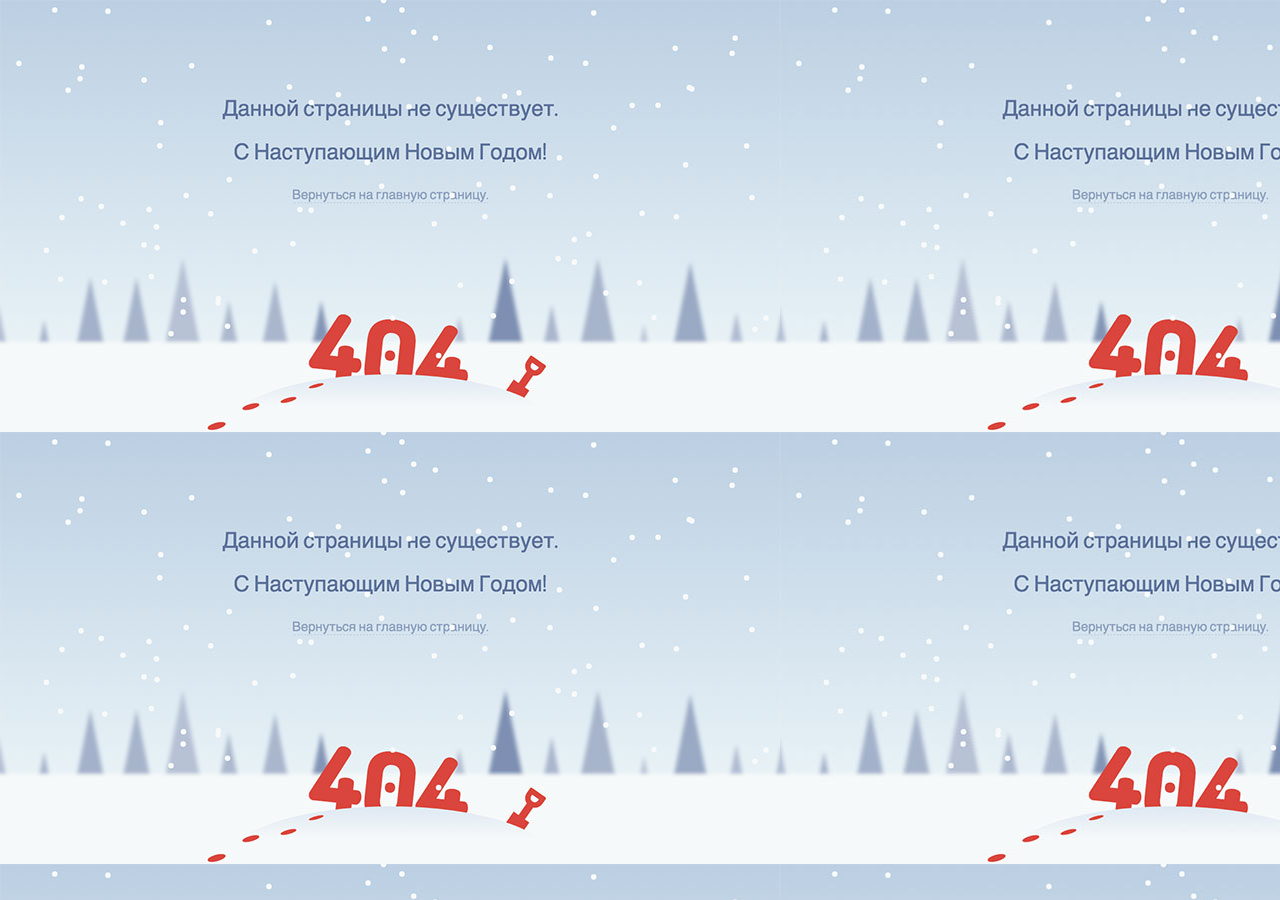
<file: web/the-end.html>
<!DOCTYPE html>
<html>
<head>
<title>404 – страница не найдена</title>
<meta charset="utf-8">
<link rel="shortcut icon" href="/favicon.ico" type="image/x-icon" />
<link href='http://fonts.googleapis.com/css?family=Open+Sans:400italic,400,700&subset=latin,cyrillic' rel='stylesheet' type='text/css'>
<style type="text/css">
	body, html {
		background-image: url('/files/404files/newyear404.png');
		margin: 0;
		padding: 0;
		height: 100%;
	}

	.error404 {
		background-size: cover;
		background-position: center;
		position: absolute;
		top: 0;
		bottom: 0;
		right: 0;
		left: 0;
	}

	.invisible-button {
  position: absolute;
  width: 700px;
  height: 50px;
  top: 45%;
  left: 50%;
  transform: translate(-50%, -50%);
  z-index: 1;
  opacity: 0; }
</style>
</head>
<body>

	<div class="error404">
		<a href="/index.html" target="_blank" class="invisible-button"></a>
	</div>
</body>
</html>
</file>
